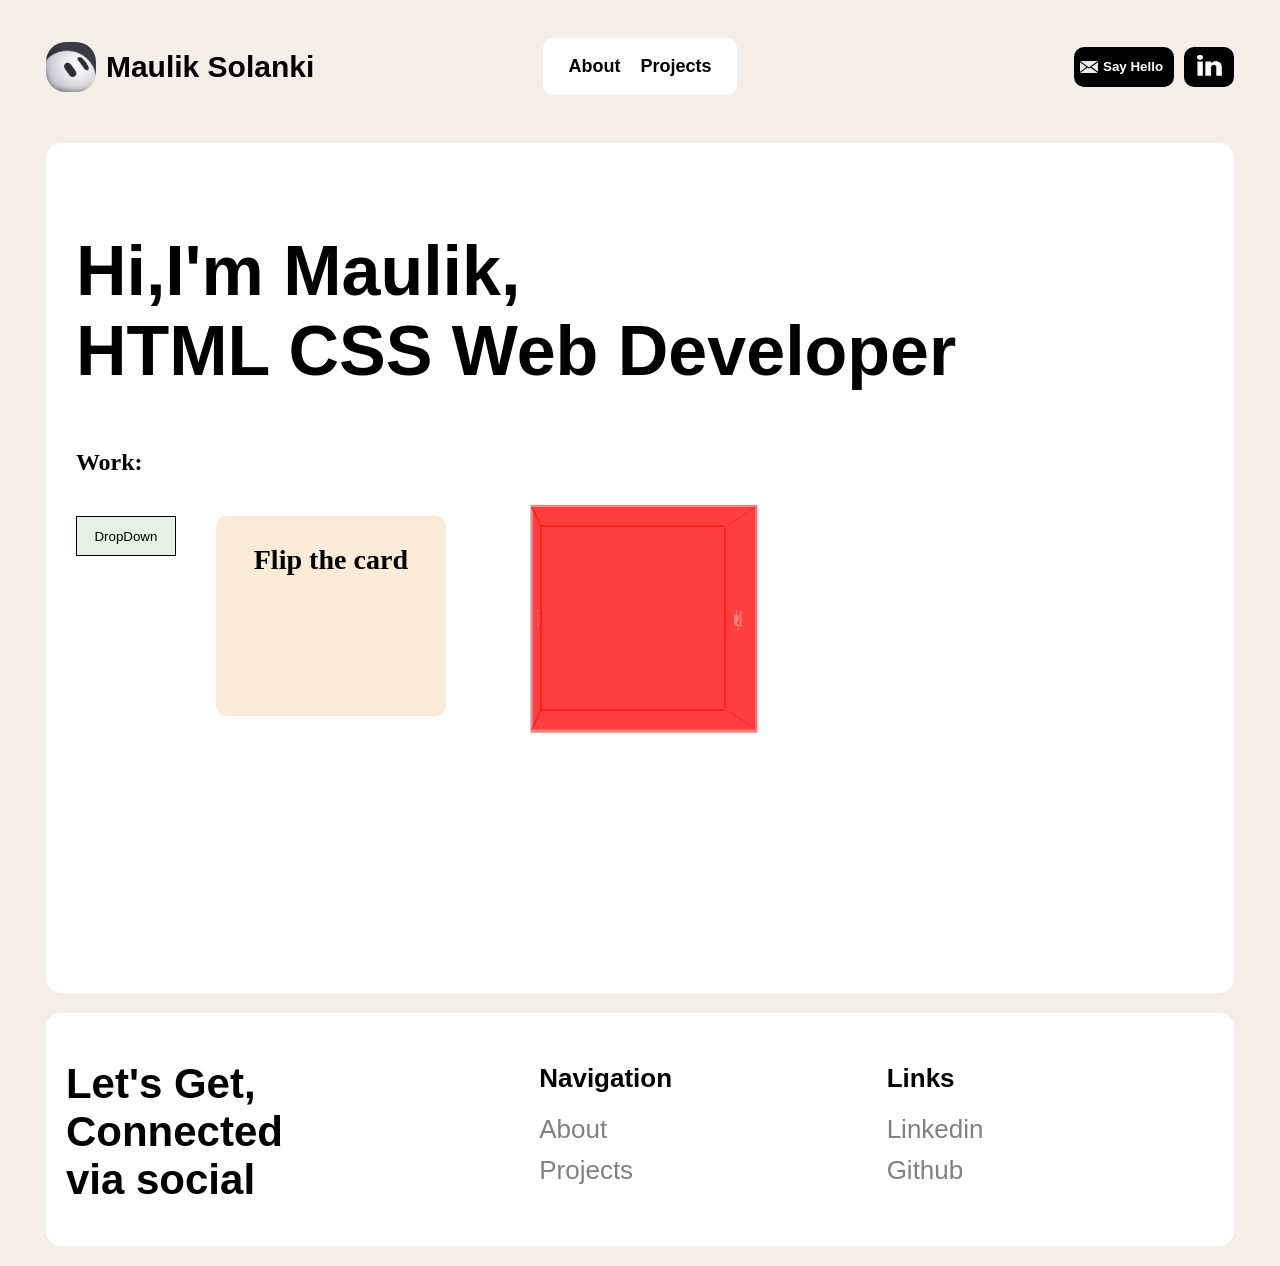
<file: index.html>
<!DOCTYPE html>
<html lang="en">
    <head>
        <title>Maulik Solanki | HTML CSS Developer</title>
        <meta name="viewport" content="width=device-width, initial-scale=1.0">
        <meta charset="UTF-8">
        <link rel="stylesheet" href="index.css">
        <link rel="icon" href="logo.png" type="image/x-icon">
    
    </head>
<body>
    <div class="navigation">
        <div class="nav-left">
        <img src="logo.png" alt="Logo" class="logo" draggable="false">
        <h1>Maulik Solanki</h1>
        </div>

        <div class="nav-center">
        <ul>    
            <li><a href="about.html">About</a></li>
            <li><a href="projects.html">Projects</a></li>
        </ul> 
        </div>

        <div class="nav-right">
        <a class="nav-btn-link" href="mailto:mrmauli1112@gmail.com">
            <button class="nav-btn1"><img src="resources/envelop1.png" class="btn1_logo" draggable="false"><p>Say Hello</p></button>
        </a>

        <a class="nav-btn-link" href="https://www.linkedin.com/in/maulik-solanki-bca/">
            <button class="nav-btn2"><img src="resources/linkdin_logo2.png" class="btn2_logo" draggable="false"></button>
        </a>
        </div>  
    </div>

    <div class="page-content-intro">
         <div class="intro">
            <h2>Hi,I'm Maulik,<br>
            HTML CSS Web Developer 
             </h2>
            <p class="work">Work:</p>
        </div>

        <div class="working-data">
        <div class="container-dropdown">
        <button class="dropbtn">DropDown</button>
        <div class="dropdown-content">
            <a href="https://www.google.com" target="_blank">Google</a>
            <a href="https://www.youtube.com" target="_blank">Youtube</a>
            <a href="https://www.w3schools.com" target="_blank">W3School</a>
        </div>
        </div>
        

        <div class="container-card">
            <div class="card">
                <div class="card-face flip1"><h3>Flip the card</h3></div>
                <div class="card-face flip2"><h3>Thanks for Flip</h3></div>
            </div>
        </div>
        <div class="container-cube">
            <div class="cube">
                <div class="face front">Front</div>
                <div class="face back">Back</div>
                <div class="face left">Left</div>
                <div class="face right">Right</div>
                <div class="face top">Top</div>
                <div class="face bottom">Bottom</div>
            </div>


        </div>
        


        
    </div>
</div>
    <footer class="footer">

        <h3>
            Let's Get,<br>Connected <br>via social
        </h3>

        <ul>
            <li class="list-title">Navigation</li>
            <li><a href="about.html">About</a></li>
            <li><a href="projects.html">Projects</a></li>
        </ul>
        <ul>
            <li class="list-title">Links</li>
            <li><a href="https://www.linkedin.com/in/maulik-solanki-bca/" target="_blank">Linkedin</a></li>
            <li><a href="https://www.github.com/Solanki-Maulik" target="_blank">Github</a></li>
            
        </ul>

     
    

        


    </footer>
</body>



</html>
</file>
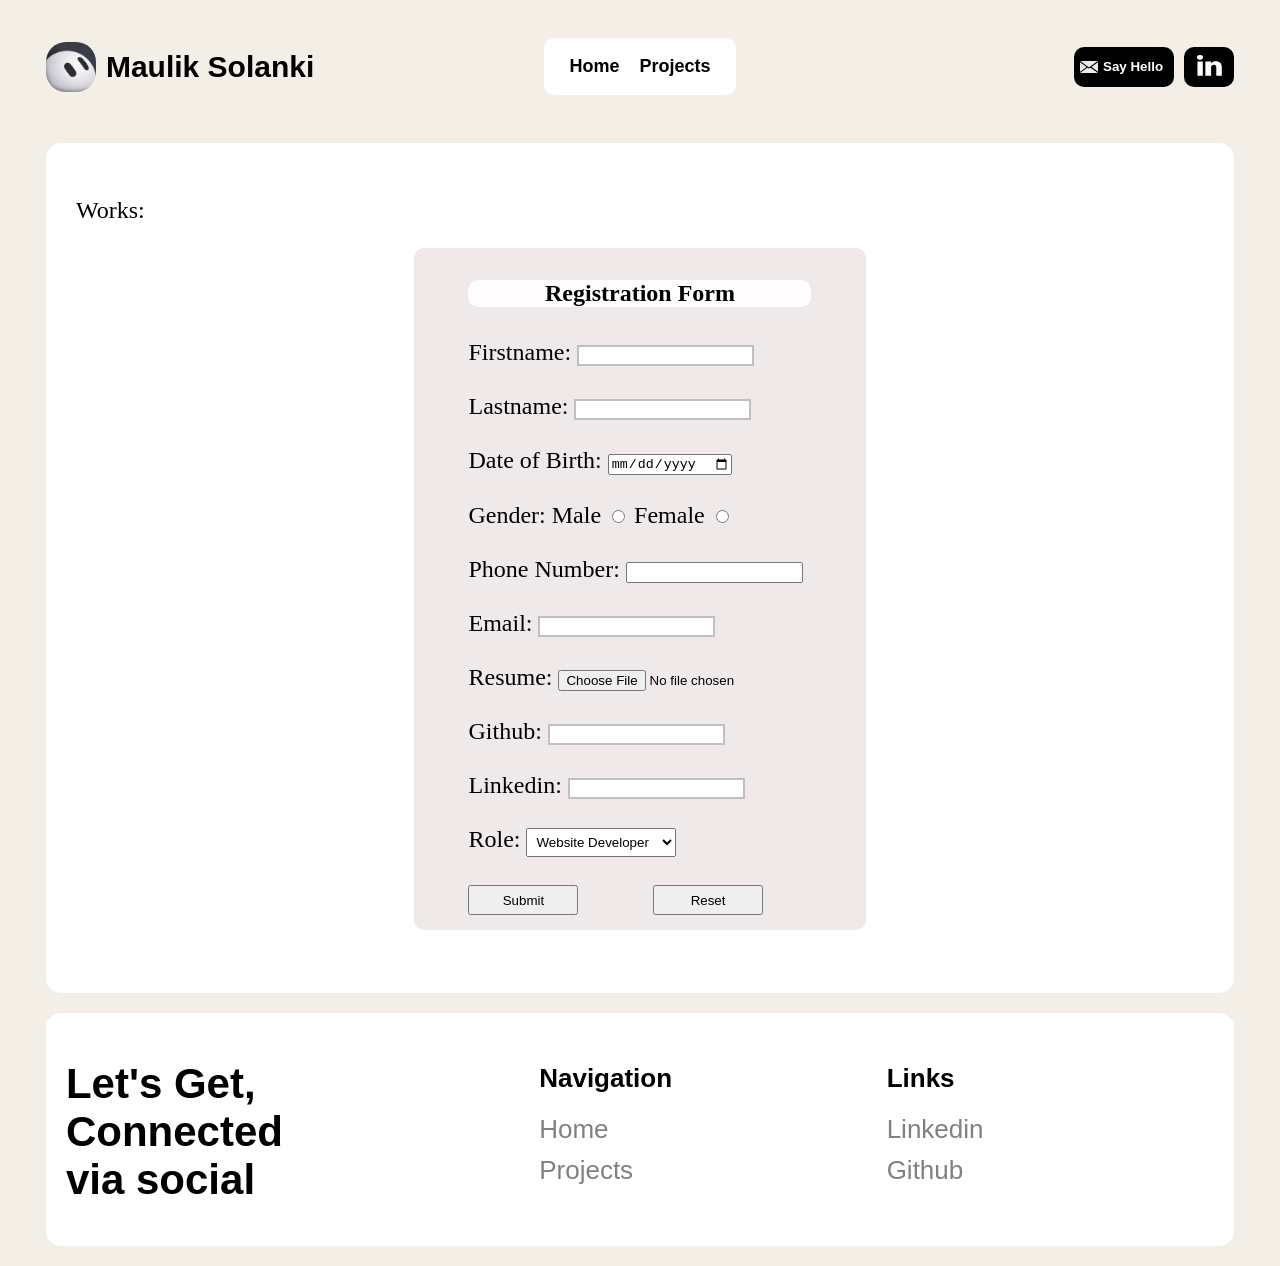
<file: about.html>
<!DOCTYPE html>
<html lang="en">
    <head>
        <title>Maulik Solanki | HTML CSS Developer</title>
        <meta name="viewport" content="width=device-width, initial-scale=1.0">
        <meta charset="UTF-8">
        <link rel="stylesheet" href="about.css">
        <link rel="icon" href="logo.png" type="image/x-icon">
        <script src="https://cdn.plot.ly/plotly-latest.min.js"></script>
    </head>
<body>
   <div class="navigation">
        <div class="nav-left">
        <img src="logo.png" alt="Logo" class="logo" draggable="false">
        <h1>Maulik Solanki</h1>
        </div>

        <div class="nav-center">
        <ul>    
            <li><a href="index.html">Home</a></li>
            <li><a href="projects.html">Projects</a></li>
        </ul> 
        </div>

        <div class="nav-right">
        <a class="nav-btn-link" href="mailto:mrmauli1112@gmail.com">
            <button class="nav-btn1"><img src="resources/envelop1.png" class="btn1_logo" draggable="false"><p>Say Hello</p></button>
        </a>

        <a class="nav-btn-link" href="https://www.linkedin.com/in/maulik-solanki-bca/">
            <button class="nav-btn2"><img src="resources/linkdin_logo2.png" class="btn2_logo" draggable="false"></button>
        </a>
        </div>  
    </div>

    <div class="page-content-intro">
        
        
        <p>Works:</p>
        <div class="form" class="form">
        <form action="submit.html" method="GET">
            
            <h4>Registration Form</h4>
            
            <label for="fname" >Firstname: </label>
            <input type="text" id="fname" name="fname" required><br><br>
            <label for="username" >Lastname: </label>
            <input type="text" id="lname" name="lname" required><br><br>
            <label for="dob" >Date of Birth: </label>
            <input type="date" id="dob" name="dob" required><br><br>
            <label for="gender">Gender:</label> Male 
            <input type="radio" id="male-btn" name="radio"> Female
            <input type="radio" id="female-btn" name="radio"><br><br>
            <label for="phone" >Phone Number: </label>
            <input type="tel" id="phone" name="phone" pattern="[0-9]{10}" maxlength="10" maxlength="10" inputmode="tel" required><br><br>
            <label for="email" >Email: </label>
            <input type="email" id="email" name="email" required><br><br>
            <label for="resume">Resume:</label>
            <input type="file" id="resume" accept="application/pdf" required><br><br>
            <div id="error"></div>
            <label for="giturl">Github:</label>
            <input type="url" id="giturl" name="giturl" required><br><br>
            <label for="linkeurl">Linkedin:</label>
            <input type="url" id="linkeurl" name="linkeurl" required><br><br>
            <label for="Roles">Role:</label>
            <select>
                
                <option value="webdev">Website Developer</option>
                <option value="mbdev">Mobile Developer</option>
                <option value="softdev">Software Developer</option>
                <option value="netdev">.Net Developer</option>
            </select><br><br>

            <input type="submit" id="sub-btn" value="Submit">
            <input type="reset" id="rt-btn" value="Reset">

            <div id="plots" style="width:100%;max-width:500px;"></div>



        </form>
       
        
        </div>
    </div>

   <footer class="footer">

        <h3>
            Let's Get,<br>Connected <br>via social
        </h3>

        <ul>
            <li class="list-title">Navigation</li>
            <li><a href="index.html">Home</a></li>
            <li><a href="projects.html">Projects</a></li>
        </ul>
        <ul>
            <li class="list-title">Links</li>
            <li><a href="https://www.linkedin.com/in/maulik-solanki-bca/" target="_blank">Linkedin</a></li>
            <li><a href="https://www.github.com/Solanki-Maulik" target="_blank">Github</a></li>
            
        </ul>

     
    </div>

    <script>
        const file= document.getElementById('resume');

       if(file){
            if(file.type !== "application/pdf"){
                // document.getElementById('error').innerText="Only Upload pdf"

            }
       }

    //    const xA = ["Kapil Dev","Yuvraj","MS Dhoni", "Virat", "Rohit","Gill"];
    //    const yA = [1,3,4,5,4,2];

    //    const data=[{
    //     x:xA,
    //     y:yA,
    //     type:"bar",
    //     orientation:"v",
    //     marker:{color:"red"}


    //    }];

    //    const layout = {title:"India Odi Wolrd Cup Winners"}

    //    Plotly.newPlot("plots",data);
    // </script>

        


    </footer>
</body>
</html>
</file>
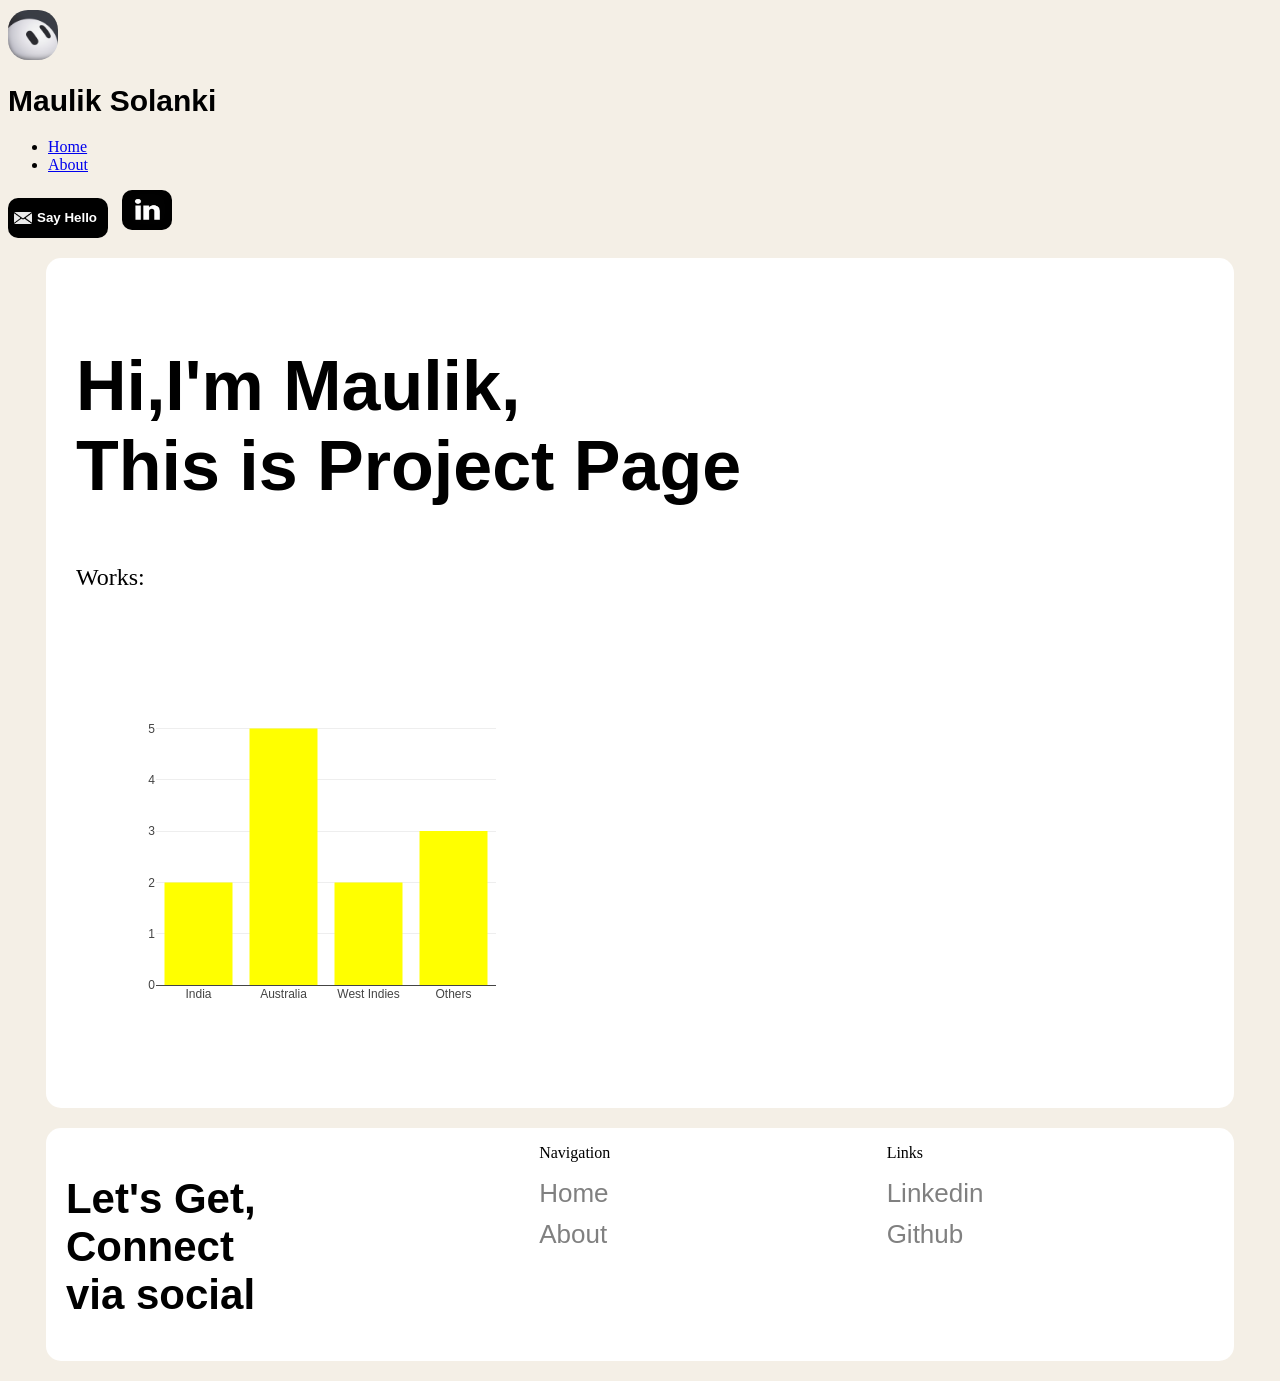
<file: projects.html>
<!DOCTYPE html>
<html lang="en">
    <head>
        <title>Maulik Solanki | HTML CSS Developer</title>
        <meta name="viewport" content="width=device-width, initial-scale=1.0">
        <meta charset="UTF-8">
        <link rel="stylesheet" href="index.css">
        <link rel="icon" href="logo.png" type="image/x-icon">
        <script src="https://cdn.plot.ly/plotly-latest.min.js"></script>
    </head>
<body>
    <div class="navbar">
        <img src="logo.png" alt="Logo" class="logo" draggable="false">
        <h1>Maulik Solanki</h1>
        
        <ul>    
            <li><a href="index.html">Home</a></li>
            <li><a href="about.html">About</a></li>
        </ul> 

        <a class="nav-btn-link" href="mailto:mrmauli1112@gmail.com">
            <button class="nav-btn1"><img src="resources/envelop1.png" class="btn1_logo" draggable="false"><p>Say Hello</p></button>
        </a>

        <a class="nav-btn-link" href="https://www.linkedin.com/in/maulik-solanki-bca/">
            <button class="nav-btn2"><img src="resources/linkdin_logo2.png" class="btn2_logo" draggable="false"></button>
        </a>
        
        
   </div>

    <div class="page-content-intro">
        <h2>Hi,I'm Maulik,<br>
            This is Project Page 
        </h2>
        <p>Works:</p>
       <div id="plots" style="width:100%;max-width:500px;"></div>
        
        </div>
    </div>

    <footer class="footer">

        <h3>
            Let's Get,<br>Connect <br>via social
        </h3>

        <ul>
            <p>Navigation</p>
            <li><a href="index.html">Home</a></li>
            <li><a href="about.html">About</a></li>
        </ul>
        <ul>
            <p>Links</p>
            <li><a href="https://www.linkedin.com/in/maulik-solanki-bca/" target="_blank">Linkedin</a></li>
            <li><a href="https://www.github.com/Solanki-Maulik" target="_blank">Github</a></li>
            
        </ul>

     
    </div>
    <script>
        const xA= ["India","Australia","West Indies","Others"];
        const yA= [2,5,2,3];

        const data=[{
            x:xA,
            y:yA,
            type:"bar",
            orientation:"v",
            marker: {color:"yellow"}


        }];
        const layout={title:" ODI World Cup Winning Teams"}

        Plotly.newPlot("plots",data);
    </script>

        


    </footer>
</body>
</html>
</file>
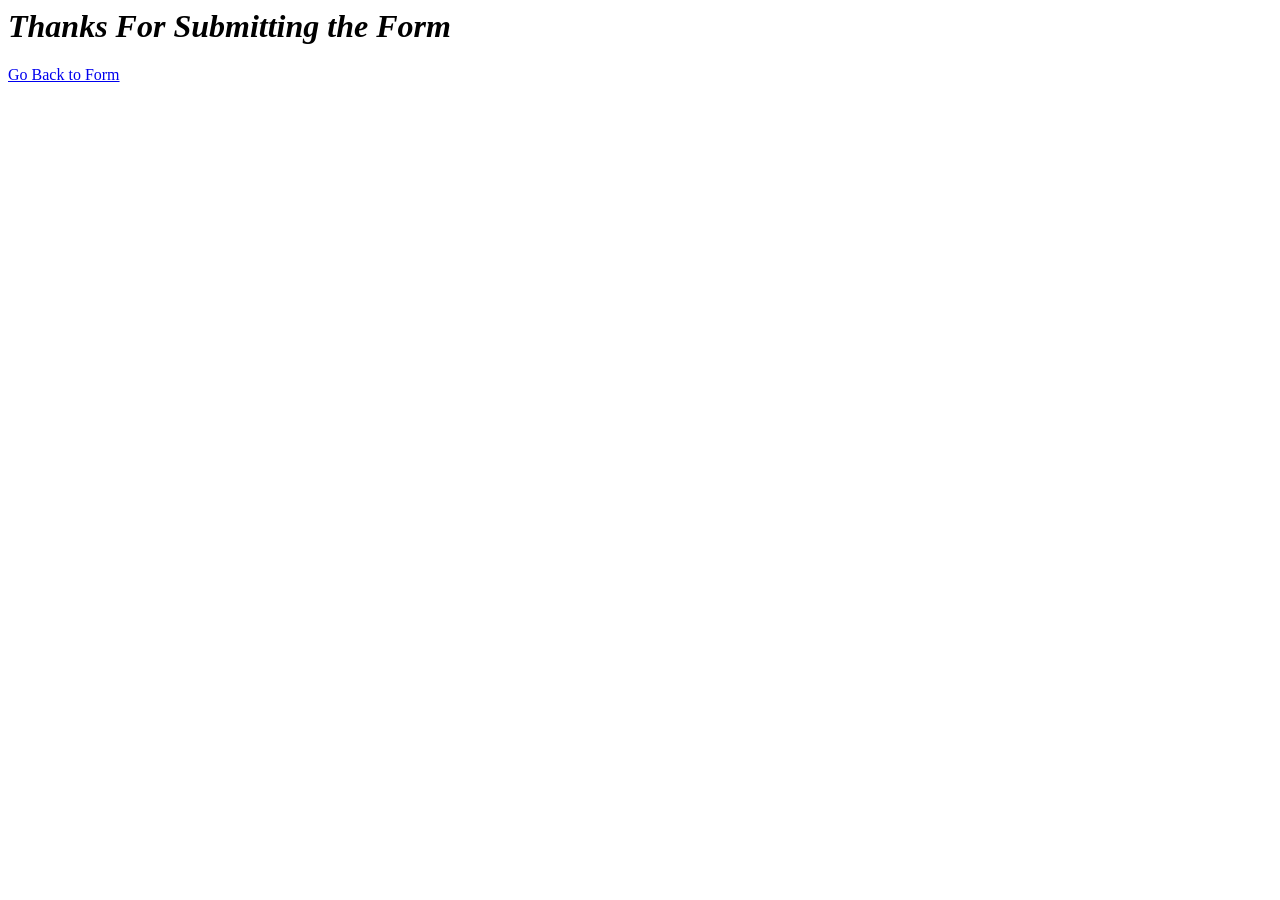
<file: submit.html>
<html>
    <head>
        <title>Form Submission</title>
    </head>
    <body>
        <h1><em>Thanks For Submitting the Form</em></h1>
        <a href="about.html">Go Back to Form</a>
        <div id="data">

        </div>

 

    

    </body>
</html>
</file>
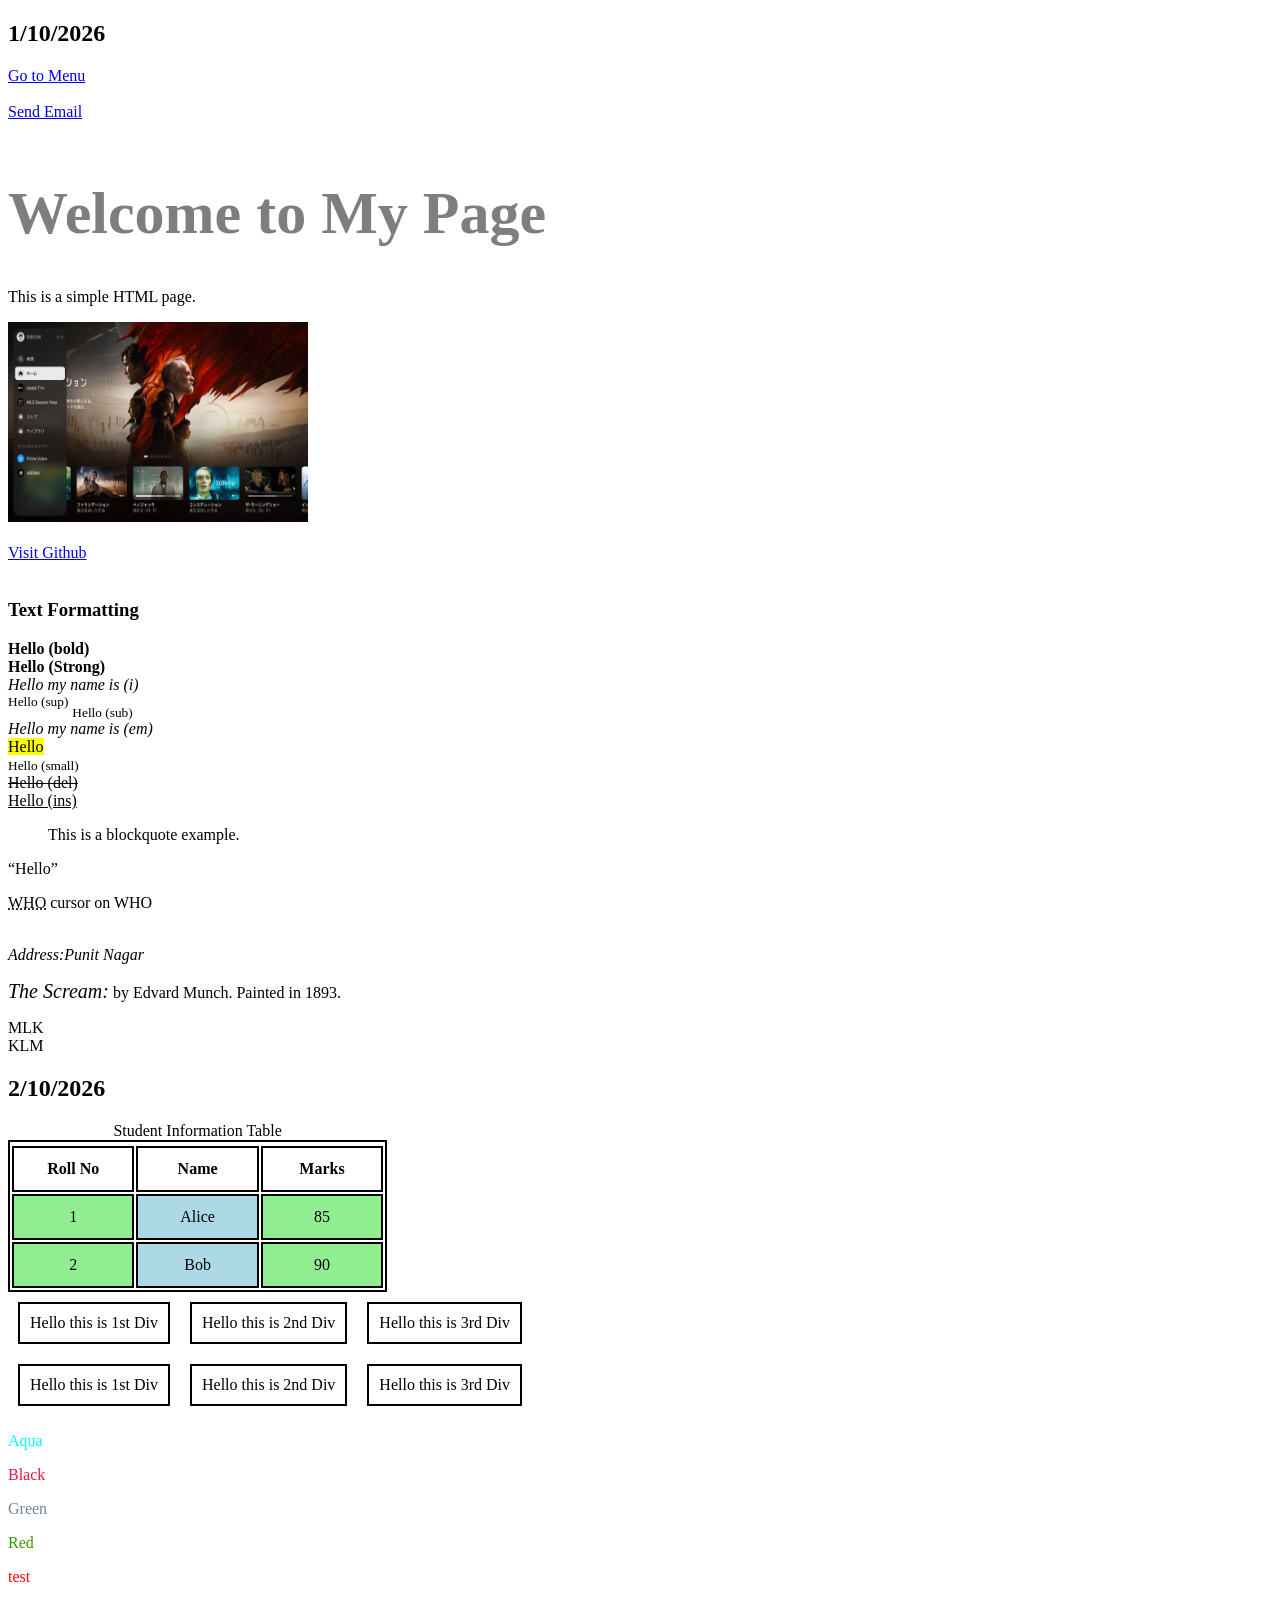
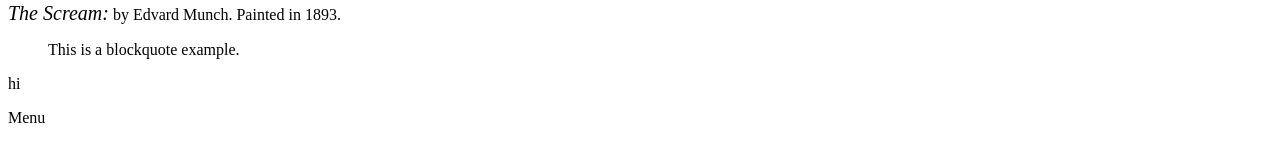
<file: test.html>
<!DOCTYPE html>
<html>
    <head>
        <title>My Work</title>
     
    <link rel="icon" type="image/x-icon" href="/favicon.ico">
    <style> 
        
        th,td{
            padding:12px;
            text-align:center
        }

        table, th, td {
           border:2px solid black;
           width:30%;
        }

        td:nth-child(even){
            background-color:lightblue;
        }
        td:nth-child(odd){
            background-color:lightgreen;
        }

        div{
            display:flex;
            width:100%;
        }
        .first,.second,.third{
            width: auto;
            padding:10px;
            margin:10px;
            border:2px solid black;
        }
    </style>
    </head>
    <body>
       <h2>1/10/2026</h2>
       <a href="#menu">Go to Menu</a><br><br>
       <a href="mailto:mrmaulik1112@gmail.com">Send Email</a><br><br>
        <h1 style='font-size:60px; color:rgba(1, 3, 7, 0.514);'>Welcome to My Page</h1>
        <p>This is a simple HTML page.</p>
        <img src="Apple.jpg" alt="My Image" width="300" height="200" draggable="false"><br><br>
        <a href="https://www.github.com/Solanki-Maulik" target="_blank">Visit Github</a><br><br>
        <h3>Text Formatting</h3>
        <b>Hello (bold)</b><br>
        <strong>Hello (Strong)</strong><br>
        <i>Hello my name is (i)</i><br>
        <sup>Hello (sup)</sup>
        <sub>Hello (sub)</sub><br>
        <em>Hello my name is (em)</em><br>
        <mark>Hello</mark><br>
        <small>Hello (small)</small><br>
        <del>Hello (del)</del><br>
        <ins>Hello (ins)</ins><br>
        
        <blockquote cite="http://www.worldwildlife.org/who/index.html">   
        This is a blockquote example.
        </blockquote>


        <q>Hello</q><br>
        <p><abbr title="Maulik">WHO</abbr> cursor on WHO</p>
        <br>
        <address>Address:Punit Nagar</address>

        <p><cite style="font-size:20px;">The Scream:</cite> by Edvard Munch. Painted in 1893.</p>

        <bdo>MLK</bdo><br>
        <bdo dir="rtl">MLK</bdo><br>

        <h2>2/10/2026</h2>
        <table>
            <caption>Student Information Table</caption>
            <!-- <colgroup>
                <col span="1" style="background-color:lightgray">
                <col span="1" style="background-color:lightblue">
                <col span="1" style="background-color:lightgreen">
            </colgroup> -->
            <thead>
                <tr>
                    <!-- <th colspan="3" style="background-color: lightgoldenrodyellow;">Student Information</th> -->
                </tr>
            </thead>
            <tbody>
            <tr>
                <th>Roll No</th>
                <th>Name</th>
                <th>Marks</th>
            </tr>
            </tbody>    
            <tfoot>
            <tr>
                <td>1</td>
                <td>Alice</td>
                <td>85</td>
            </tr>
            <tr>
                <td>2</td>
                <td>Bob</td>
                <td>90</td>
            </tr>
            </tfoot>

        </table>
        <div class="side">
        <div class="first">
            Hello this is 1st Div
        </div>

        <div class="second">
            Hello this is 2nd Div   
        </div>

        <div class="third">
            Hello this is 3rd Div
        </div>
    </div>
    <div class="side">
        <div class="first">
            Hello this is 1st Div
        </div>

        <div class="second">
            Hello this is 2nd Div   
        </div>

        <div class="third">
            Hello this is 3rd Div
        </div>
    </div>  

        <p style="color:aqua">Aqua</p>
        <p style="color: rgba(236, 0, 51, 0.918)">Black</p>
        <p style="color: #627a88e7">Green</p>
        <p style="color: lch(55.51% 72.63 130.04)">Red</p>
        <p style="color: #f00">test</p>
    <cite style="font-size:20px;">The Scream:</cite> by Edvard Munch. Painted in 1893.
    <blockquote cite="http://www.worldwildlife.org/who/index.html">   
        This is a blockquote example.</blockquote>
    <p title=John "Shotgun" Nelson>hi</p>   
    <p id="menu">Menu </p>     
    </body>
</html>
</file>
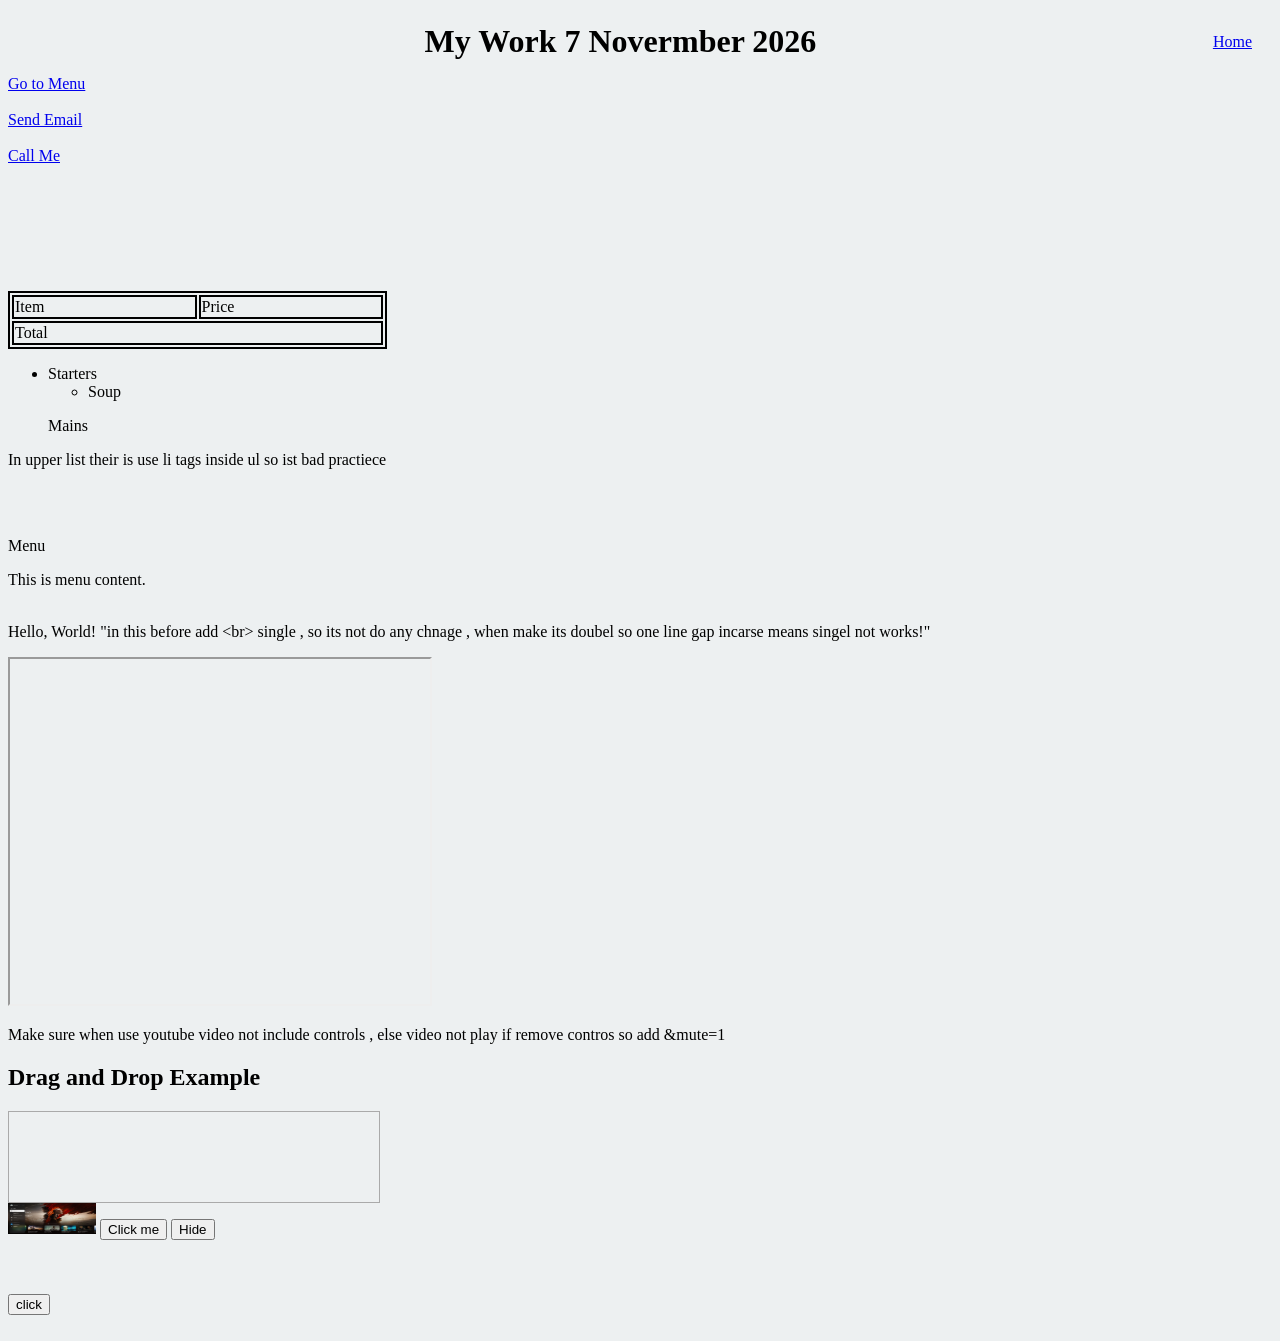
<file: works/7nov26.html>
<!DOCTYPE html>
<html>
    <head>
        <title>Work Pages</title>
        <meta name="viewport" content="width=device-width, initial-scale=1.0">
        <meta charset="UTF-8">
        
        
        <style>
            body{
                background-color:rgb(237, 240, 241);
            }
            .header{
                display:flex;
                justify-content: space-between;
                text-decoration:none;
                align-items: center;
                padding:15px 20px;
            }

            h1{
                color:black;
                margin:auto;
                text-align: center;
            }

            nav{
                display:flex;
                float:left;
                text-decoration:none;
                gap: 20px; 
            }

            table,th,td {
                border:2px solid black;
                width:30%;
            }

            </style>
    </head>
        <body>
        <header class="header">
            <h1>My Work 7 Novermber 2026</h1>
        <nav>
            <a href="../index.html">Home</a> 
        </nav>
        </header>


        <a href="#menu">Go to Menu</a><br><br>
        <a href="mailto:mrmaulik1112@gmail.com">Send Email</a><br><br>
        <a href=":tel:+918238169003">Call Me</a><br><br>
        <br><br>
        <br><br>
        <br><br>
       
        <table>
        <tr><td>Item</td><td>Price</td></tr>
        <tr><td colspan="3">Total</td></tr>
        </table>
        <ul>
        <li>Starters</li>
        <ul><li>Soup</li></ul>
        <p>Mains</p>
        </ul>
        <p> In upper list their is use li tags inside ul so ist bad practiece</p>
        <br><br>
        
   
        <p id="menu">Menu</p>
        <p>This is menu content.<br><br></p>

        <p> Hello, World! "in this before add &lt;br&gt; single , so its not do any chnage , when make its doubel so one line gap incarse means singel not works!"</p>

        <iframe  width="420" height="345" src="https://www.youtube.com/embed/tgbNymZ7vqY?&autoplay=1"></iframe>
        <p> Make sure when use youtube video not include controls , else video not play if remove contros so add &mute=1</p>

        
        <h2>Drag and Drop Example</h2>
        <div id="div1" ondrop="drop(event)" ondragover="allowDrop(event)" style="width:350px;height:70px;padding:10px;border:1px solid #aaaaaa;"></div>
        <img src="../Apple.jpg" draggable="true" ondragstart="drag(event)" id="drag1" width="88" height="31">

        <button popovertarget="tip1" popovertargetaction="show">Click me</button>
        <button popovertarget="tip1" popovertargetaction="hide">Hide</button>

        <p id="tip1" popover>Popover content</p>

        <br><br>
        <div id="result"></div>
        <br><br>
        <button onclick="clickCounter()">click</button>
        
        <br><br>

        

        <script>

            const x= document.getElementById("result");
            // if(typeof(Storage)!=="undefined"){
            //     x.innerHTML="localStorage is supported";
            //     localStorage.setItem("name","Maulik Solanki");
            //     localStorage.setItem("age","20");
            //     x.innerHTML+="<br> Name: "+localStorage.getItem("name")+"<br> Age: "+localStorage.getItem("age");
            // }else{
            //     x.innerHTML="localStorage is not supported";
            // }
            function clickCounter(){
                
                if(localStorage.clickcount){
                    localStorage.clickcount=Number(localStorage.clickcount)+1;
                }else{
                    localStorage.clickcount=1;
                }
                x.innerHTML="You have visited this page "+localStorage.clickcount+" times";
            }
        

            function allowDrop(ev) {
                ev.preventDefault();
            }

            function drag(ev) {
                ev.dataTransfer.setData("text", ev.target.id);
            }

            function drop(ev) {
                ev.preventDefault();
                var data = ev.dataTransfer.getData("text");
                ev.target.appendChild(document.getElementById(data));
            }


      






        </script>


        </body>
 </html>
</file>
<file: index.css>
:root{
                --primary-color: #F4EFE6;
                --second-color: black;
                --accent-color: #383434;
            }
 
 body{
                margin-top:10px;
                padding:0;
                background-color:var(--primary-color);
                overflow-x:hidden;
                user-select: none;
            }

        

        .navigation{
                display:flex;
                justify-content:space-between;
                align-items:center;
                background-color:var(--primary-color);
                margin: 0 auto;
                width: 94%;
                padding:10px 5px;
                max-width:1230px;
                
            }

        .nav-left{
            display:flex;
            align-items:center;
            flex:1;
        }

             .logo{
                width: 50px;
                height: 50px;
                margin-right:10px;
                border-radius: 20px;
            }


        h1{
                color:var(--second-color);
                font-family: Arial, Helvetica, sans-serif;
                font-size:30px;

            }

        .nav-center{
            display:flex;
            align-items: center;
           flex:1;
            justify-content:center;
           
        }


        .navigation ul{
            display:flex;
            list-style-type: none;
            background-color: white;
            border-radius: 10px;
            padding:18px 15px;
            font-size: 18px;
            font-weight:bold;
            color:var(--second-color);


       
            
            
 
        }

        .navigation li a{
            
            flex-direction: row;
            padding:15px 10px;
            text-decoration: none;
            font-family:Arial, Helvetica, sans-serif;
            color:var(--second-color);
            
            
        }

        .navigation li a:hover{
            color:var(--second-color);
            background-color: #f2f7f5;
            border-radius:10px;
            text-decoration-style: bold;
        }



        .nav-btn1{
            width:100px;
            height:40px;
            background-color:var(--second-color);
            color:white;
            cursor: pointer;
            margin-right:10px;
            border-radius:10px;
            font-weight: bold;
            border:none;
            align-items:center;
            display:flex;
        }

        .nav-btn1:hover{
            background-color:var(--accent-color);
            color:rgb(233, 223, 223);
        }

        .nav-btn1 p{
            padding-left:5px;
        }

        .nav-btn2{
            width:50px;
            height:40px;
            background-color:var(--second-color);
            color:white;
            cursor: pointer;
            border-radius:10px;
            font-weight: bold;
            border:none;
        }

         .nav-right{
            display:flex;
            align-items:center;
            flex:1;
            justify-content: flex-end;
         }

        .btn1_logo{
            height:12px;
            width:18px;
            
        }

        .btn2_logo{
            border-radius:10px;
            height:30px;
            width:35px;
            
        }

        .nav-btn-link{
            text-decoration:none;
            display:inline-block;
        }
    
        .page-content-intro{
                
                width:94%;
                max-width:1230px;
                margin:20px auto;
                padding:30px;
                background-color: white;
                border-radius: 15px;
                margin-top: 20px;
                min-height: 850px;
                font-size: 24px;
                box-sizing: border-box;
            }

            h2{
                font-size:70px;
                font-family:'Segoe UI', Tahoma, Geneva, Verdana, sans-serif;
                
            }

            .work {
            font-size: 24px;
            margin-top: 0;
            margin-bottom: 20px;
            font-weight: bold;
            }

            .working-data{
            display: flex;
            flex-wrap: wrap;    
            flex-direction: row;   
            justify-content: flex-start; 
            align-items: flex-start;        
            gap: 40px;             
            margin-top: 40px; 
               
                
            }

            .dropbtn{
                background-color:rgb(230, 241, 230);
                height:40px;
                width:100px;
                cursor:pointer;
                border:1px solid black;
            }

            .container-dropdown{
                position: relative;
               
                
                
            }
            

            .dropdown-content{
                display:none;
                position: absolute;
                border:1px solid black;
                padding:1px 1px;
              
                
            }


            .dropdown-content a{
                display:block;
                text-decoration:none;
                color:black;
                padding:8px 12px;
            }

            .dropdown-content a:hover{
                background-color:rgb(231, 234, 240);
                
            }

            .container-dropdown:hover  .dropdown-content{
                display:block;
            }


            .dropdown-content:hover {
                background-color:white;
            }

            .container-card{
                display:flex;
                position: relative;
                height:200px;
                width:230px;
                
                border-radius:10px;  
                perspective:600px;
            }

            .card{
                width:100%;
                height:100%;
                position:relative;
                transition:transform 1.5s;
                transform-style:preserve-3d;
            }

            .card-face{
                position:absolute;
                text-align:center;
                width:100%;
                height:100%;
                backface-visibility: hidden;
                
            }

            .card-face.flip1{
                background-color: antiquewhite;
                border-radius:10px;
                
            }

           
            .card-face.flip2{
                background-color: aliceblue;
                transform:rotateY(180deg);
                border-radius:10px;
            }

            .container-card:hover .card{
                transform:rotateY(180deg);
            }

            .container-cube{
                display:flex;
                position: relative;
                width:200px;
                height:200px;
               
                perspective: 1000px;
            }

            .cube{
                width:100%;
                height:100%;
                position: relative;
                margin-left:50px;
                
                transform-style: preserve-3d;
                animation: spin 1s infinite linear;
            }

            .face {
              position: absolute;
              width: 200px;
              height: 200px;
              border: 2px solid white;
              line-height: 200px;
              text-align: center;
              font-size: 24px;
              font-weight: bold;
              color: white;
             border-radius: 5px;
              background: rgba(255, 0, 0, 0.5);
            }

            .front  { transform: rotateY(  0deg) translateZ(100px); }
            .back   { transform: rotateY(180deg) translateZ(100px); }
            .left   { transform: rotateY(-90deg) translateZ(100px); }
            .right  { transform: rotateY( 90deg) translateZ(100px); }
            .top    { transform: rotateX( 90deg) translateZ(100px); }
            .bottom { transform: rotateX(-90deg) translateZ(100px); }

            @keyframes spin {
            from { transform: rotateX(0deg) rotateY(0deg); }
            to   { transform: rotateX(360deg) rotateY(0deg); }
            }
          

          

           
            
          

            .footer{
                display:flex;
                width:94%;
                max-width:1230px;
                margin:20px auto;
                border-radius: 15px;
                background-color:white;
               
            }

            .footer h3{
                font-size:42px;
                font-family:'Segoe UI', Tahoma, Geneva, Verdana, sans-serif;
                width:40%;
                padding-top:5px;
                padding-right:10px;
                margin-left:20px;
                color:var(--second-color);
                
                

            }

            .list-title{
                font-family:'Segoe UI', Tahoma, Geneva, Verdana, sans-serif;
                font-size:40px;
                padding-bottom: 10px;
                color:var(--second-color);
                font-weight:bold;
                margin-top:50px;
                
            }

            .footer ul{
                width:30%;
                margin:0;
                padding:0;
            }

            
            .footer li{
                list-style-type: none;
                font-family:'Segoe UI', Tahoma, Geneva, Verdana, sans-serif;
                font-size:26px;
                margin-bottom: 10px;
               
                
                
            }

            .footer li a{
                text-decoration:none;
                color:grey;
               
                
            }

            .footer li a:hover{
                color:var(--second-color)
            }
</file>
<file: about.css>
:root{
                --primary-color: #F4EFE6;
                --second-color: black;
                --accent-color: #383434;
            }
 
 body{
                margin-top:10px;
                padding:0;
                background-color:var(--primary-color);
                overflow-x:hidden;
                user-select: none;
                
            }





.navigation{
                display:flex;
                justify-content:space-between;
                align-items:center;
                background-color:var(--primary-color);
                margin: 0 auto;
                width: 94%;
                padding:10px 5px;
                max-width:1230px;
                
            }

        .nav-left{
            display:flex;
            align-items:center;
            flex:1;
        }

             .logo{
                width: 50px;
                height: 50px;
                margin-right:10px;
                border-radius: 20px;
            }


        h1{
                color:var(--second-color);
                font-family: Arial, Helvetica, sans-serif;
                font-size:30px;

            }

        .nav-center{
            display:flex;
            align-items: center;
           flex:1;
            justify-content:center;
           
        }


        .navigation ul{
            display:flex;
            list-style-type: none;
            background-color: white;
            border-radius: 10px;
            padding:18px 15px;
            font-size: 18px;
            font-weight:bold;
            color:var(--second-color);


       
            
            
 
        }

        .navigation li a{
            
            flex-direction: row;
            padding:15px 10px;
            text-decoration: none;
            font-family:Arial, Helvetica, sans-serif;
            color:var(--second-color);
            
            
        }

        .navigation li a:hover{
            color:var(--second-color);
            background-color: #f2f7f5;
            border-radius:10px;
            text-decoration-style: bold;
        }



        .nav-btn1{
            width:100px;
            height:40px;
            background-color:var(--second-color);
            color:white;
            cursor: pointer;
            margin-right:10px;
            border-radius:10px;
            font-weight: bold;
            border:none;
            align-items:center;
            display:flex;
        }

        .nav-btn1:hover{
            background-color:var(--accent-color);
            color:rgb(233, 223, 223);
        }

        .nav-btn1 p{
            padding-left:5px;
        }

        .nav-btn2{
            width:50px;
            height:40px;
            background-color:var(--second-color);
            color:white;
            cursor: pointer;
            border-radius:10px;
            font-weight: bold;
            border:none;
        }

         .nav-right{
            display:flex;
            align-items:center;
            flex:1;
            justify-content: flex-end;
         }

        .btn1_logo{
            height:12px;
            width:18px;
            
        }

        .btn2_logo{
            border-radius:10px;
            height:30px;
            width:35px;
            
        }

        .nav-btn-link{
            text-decoration:none;
            display:inline-block;
        }
    
         .page-content-intro{
                
                width:94%;
                max-width:1230px;
                margin:20px auto;
                padding:30px;
                background-color: white;
                border-radius: 15px;
                margin-top: 20px;
                min-height: 850px;
                font-size: 24px;
                box-sizing: border-box;
            }

            h2{
                font-size:70px;
                font-family:'Segoe UI', Tahoma, Geneva, Verdana, sans-serif;
                
            }

            .work {
            font-size: 24px;
            margin-top: 0;
            margin-bottom: 20px;
            font-weight: bold;
            }

            .form{
                display:flex;
                position:relative;
                width:40%;
                margin-left:30%;
                height: 100%;
                background-color: #f0e9e9;
                border-radius: 10px;
                align-items: center;
                justify-content: center;
            }

            h4{
                text-align: center;
                background-color: #fffdfd;
                width:100%;
                height:100%;
                border-radius: 10px;
            }

            input[type=text]{
             border:2px solid rgb(191, 190, 192);
             box-sizing: border-box;
             width:auto;
             outline:none;
            }

            input[type=text]:focus{
             border:2px solid rgb(56, 50, 50);
            }

            input[type=tel]:hover{
                cursor:pointer;
            
            }

           input[type=email]{
             border:2px solid rgb(191, 190, 192);
             box-sizing: border-box;
             width:auto;
             outline:none;
            }

            input[type=email]:focus{
             border:2px solid rgb(56, 50, 50);
            }

            input[type=url]{
             border:2px solid rgb(191, 190, 192);
             box-sizing: border-box;
             width:auto;
             outline:none;
            }

            input[type=url]:focus{
             border:2px solid rgb(56, 50, 50);
            }

            select{
                padding:5px;
            }
            


            #sub-btn{
                display:inline;
                width:110px;
                height:30px;
                cursor: pointer;
            }

            #rt-btn{
                display:inline;
                cursor: pointer;
                width:110px;
                height:30px;
                margin-left:20%;
                margin-bottom: 15px;
            
            }




             .footer{
                display:flex;
                width:94%;
                max-width:1230px;
                margin:20px auto;
                border-radius: 15px;
                background-color:white;
               
            }

            .footer h3{
                font-size:42px;
                font-family:'Segoe UI', Tahoma, Geneva, Verdana, sans-serif;
                width:40%;
                padding-top:5px;
                padding-right:10px;
                margin-left:20px;
                color:var(--second-color);
                
                

            }

            .list-title{
                font-family:'Segoe UI', Tahoma, Geneva, Verdana, sans-serif;
                font-size:40px;
                padding-bottom: 10px;
                color:var(--second-color);
                font-weight:bold;
                margin-top:50px;
                
            }

            .footer ul{
                width:30%;
                margin:0;
                padding:0;
            }

            
            .footer li{
                list-style-type: none;
                font-family:'Segoe UI', Tahoma, Geneva, Verdana, sans-serif;
                font-size:26px;
                margin-bottom: 10px;
               
                
                
            }

            .footer li a{
                text-decoration:none;
                color:grey;
               
                
            }

            .footer li a:hover{
                color:var(--second-color)
            }
</file>
